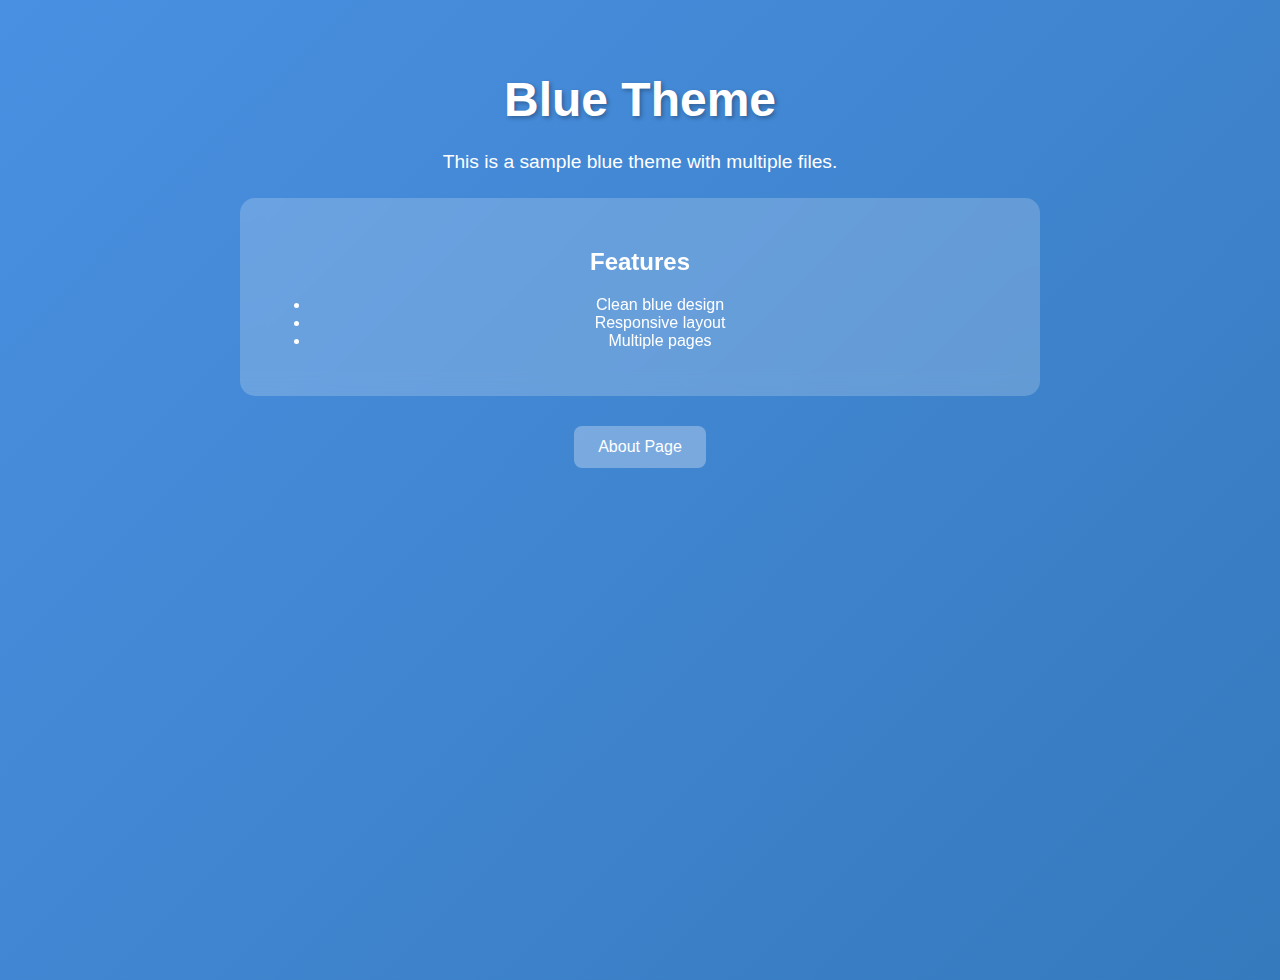
<file: themes/blue/index.html>
<!DOCTYPE html>
<html>
<head>
    <meta charset="UTF-8">
    <title>Blue Theme</title>
    <link rel="stylesheet" href="style.css">
</head>
<body>
    <div class="container">
        <h1>Blue Theme</h1>
        <p>This is a sample blue theme with multiple files.</p>
        <div class="box">
            <h2>Features</h2>
            <ul>
                <li>Clean blue design</li>
                <li>Responsive layout</li>
                <li>Multiple pages</li>
            </ul>
        </div>
        <a href="about.html" class="button">About Page</a>
    </div>
</body>
</html>
</file>
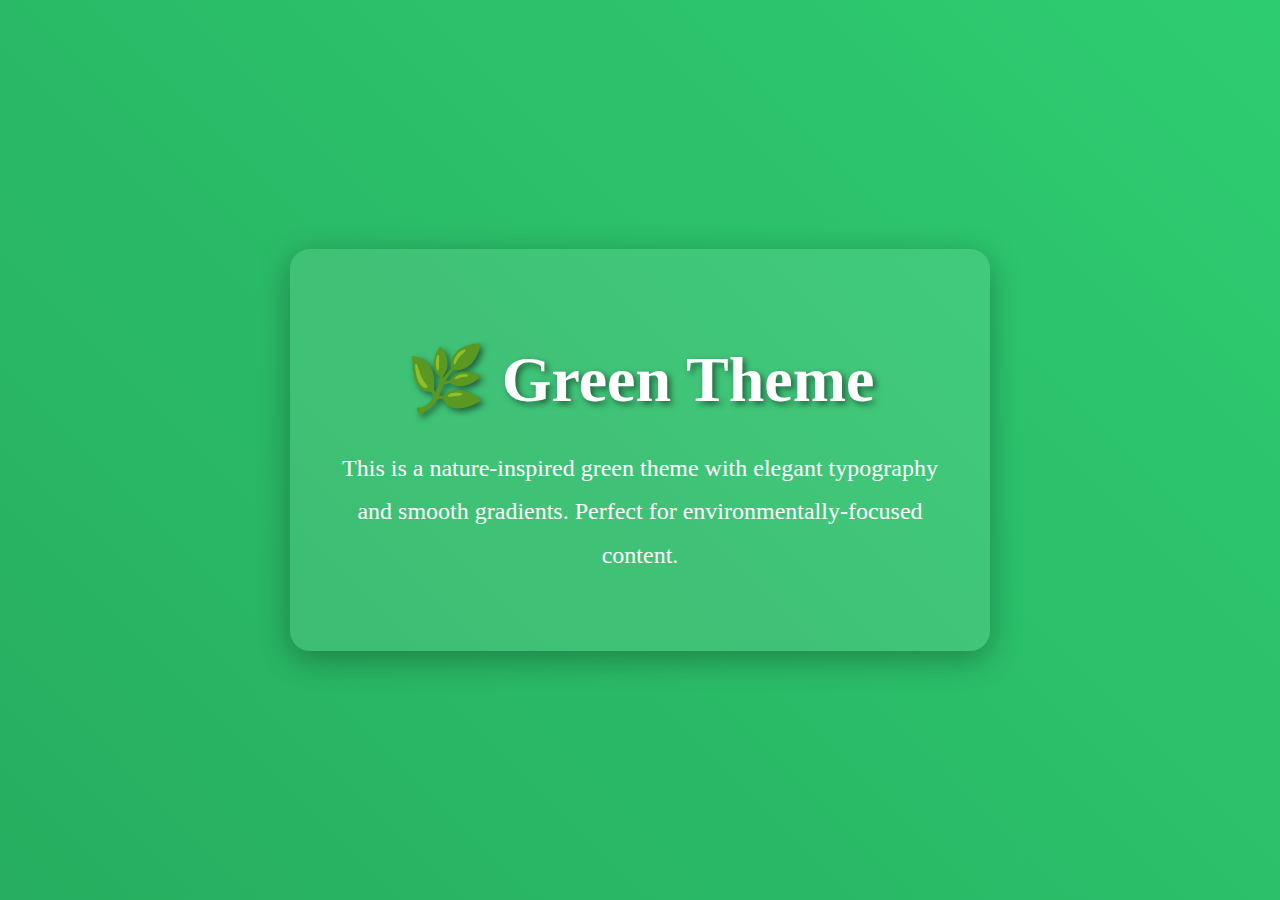
<file: themes/green/index.html>
<!DOCTYPE html>
<html>
<head>
    <meta charset="UTF-8">
    <title>Green Theme</title>
    <style>
        body {
            font-family: 'Georgia', serif;
            margin: 0;
            background: linear-gradient(45deg, #27ae60 0%, #2ecc71 100%);
            color: white;
            min-height: 100vh;
            display: flex;
            align-items: center;
            justify-content: center;
        }
        .content {
            text-align: center;
            background: rgba(255,255,255,0.1);
            padding: 50px;
            border-radius: 20px;
            box-shadow: 0 8px 32px rgba(0,0,0,0.3);
        }
        h1 {
            font-size: 4em;
            margin-bottom: 30px;
            text-shadow: 3px 3px 6px rgba(0,0,0,0.5);
        }
        p {
            font-size: 1.5em;
            line-height: 1.8;
            max-width: 600px;
        }
    </style>
</head>
<body>
    <div class="content">
        <h1>🌿 Green Theme</h1>
        <p>This is a nature-inspired green theme with elegant typography and smooth gradients. Perfect for environmentally-focused content.</p>
    </div>
</body>
</html>
</file>
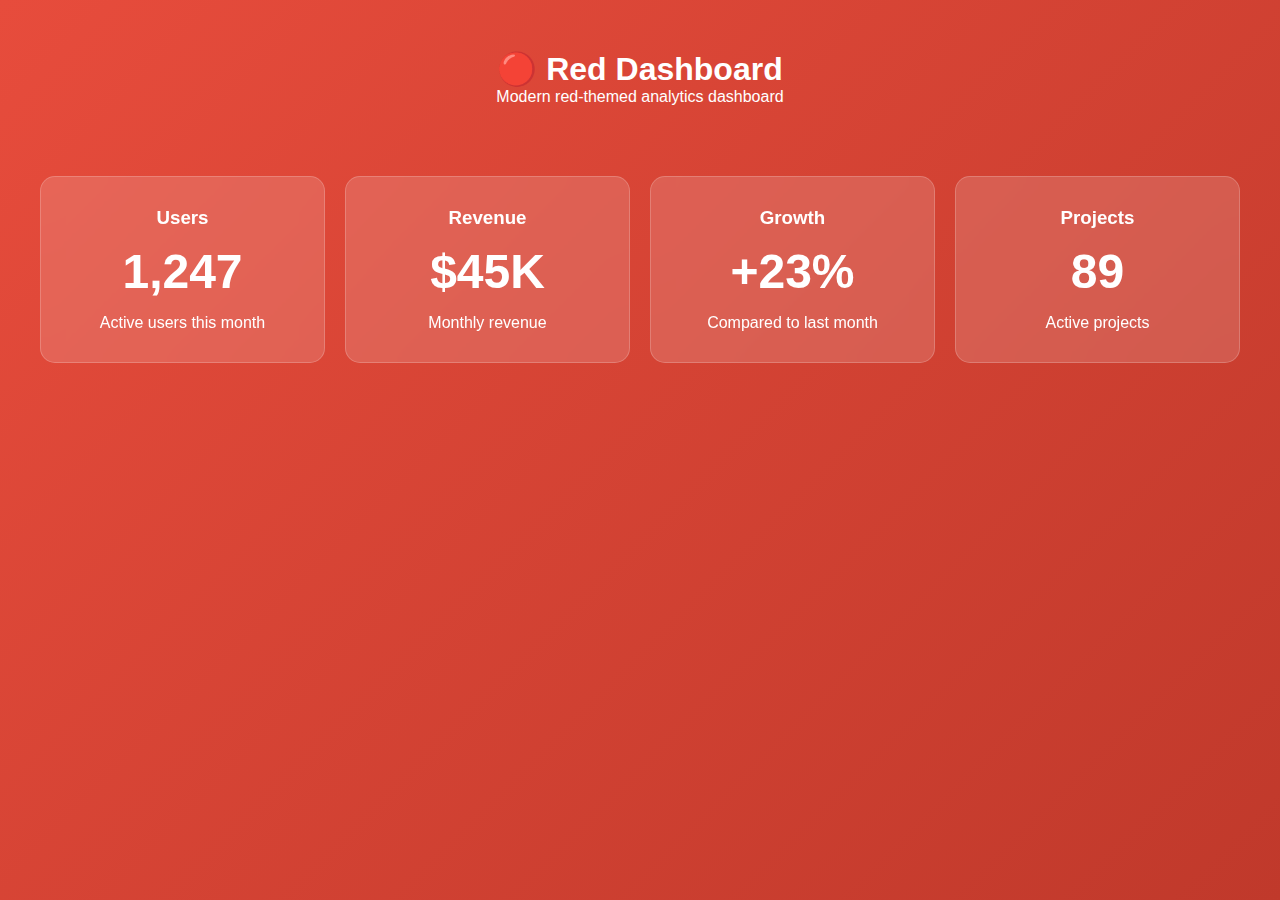
<file: themes/red/index.html>
<!DOCTYPE html>
<html>
<head>
    <meta charset="UTF-8">
    <title>Red Theme - Dashboard</title>
    <style>
        * { margin: 0; padding: 0; box-sizing: border-box; }
        body {
            font-family: 'Arial', sans-serif;
            background: linear-gradient(135deg, #e74c3c 0%, #c0392b 100%);
            color: white;
            min-height: 100vh;
            padding: 20px;
        }
        .header {
            text-align: center;
            margin-bottom: 40px;
            padding: 30px 0;
        }
        .grid {
            display: grid;
            grid-template-columns: repeat(auto-fit, minmax(250px, 1fr));
            gap: 20px;
            max-width: 1200px;
            margin: 0 auto;
        }
        .card {
            background: rgba(255,255,255,0.15);
            padding: 30px;
            border-radius: 15px;
            text-align: center;
            backdrop-filter: blur(10px);
            border: 1px solid rgba(255,255,255,0.2);
            transition: transform 0.3s;
        }
        .card:hover {
            transform: translateY(-10px);
        }
        .number {
            font-size: 3em;
            font-weight: bold;
            margin: 15px 0;
        }
    </style>
</head>
<body>
    <div class="header">
        <h1>🔴 Red Dashboard</h1>
        <p>Modern red-themed analytics dashboard</p>
    </div>
    
    <div class="grid">
        <div class="card">
            <h3>Users</h3>
            <div class="number">1,247</div>
            <p>Active users this month</p>
        </div>
        
        <div class="card">
            <h3>Revenue</h3>
            <div class="number">$45K</div>
            <p>Monthly revenue</p>
        </div>
        
        <div class="card">
            <h3>Growth</h3>
            <div class="number">+23%</div>
            <p>Compared to last month</p>
        </div>
        
        <div class="card">
            <h3>Projects</h3>
            <div class="number">89</div>
            <p>Active projects</p>
        </div>
    </div>
</body>
</html>
</file>
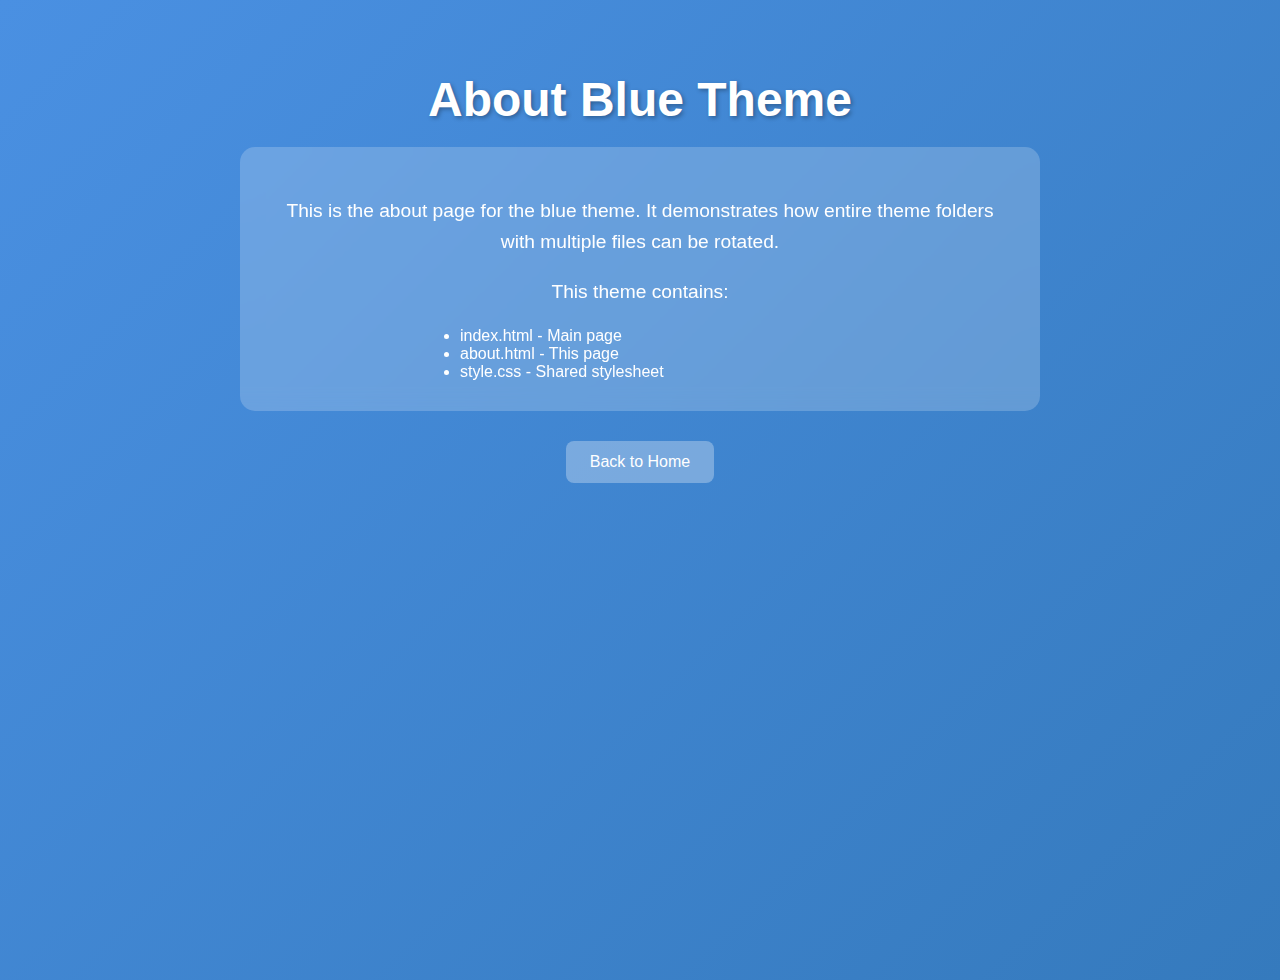
<file: themes/blue/about.html>
<!DOCTYPE html>
<html>
<head>
    <meta charset="UTF-8">
    <title>About - Blue Theme</title>
    <link rel="stylesheet" href="style.css">
</head>
<body>
    <div class="container">
        <h1>About Blue Theme</h1>
        <div class="box">
            <p>This is the about page for the blue theme. It demonstrates how entire theme folders with multiple files can be rotated.</p>
            <p>This theme contains:</p>
            <ul style="text-align: left; max-width: 400px; margin: 0 auto;">
                <li>index.html - Main page</li>
                <li>about.html - This page</li>
                <li>style.css - Shared stylesheet</li>
            </ul>
        </div>
        <a href="index.html" class="button">Back to Home</a>
    </div>
</body>
</html>
</file>
<file: themes/blue/style.css>
body {
    font-family: Arial, sans-serif;
    margin: 0;
    background: linear-gradient(135deg, #4a90e2 0%, #357abd 100%);
    color: white;
    min-height: 100vh;
    padding: 40px 20px;
}

.container {
    max-width: 800px;
    margin: 0 auto;
    text-align: center;
}

h1 {
    font-size: 3em;
    margin-bottom: 20px;
    text-shadow: 2px 2px 4px rgba(0,0,0,0.3);
}

p {
    font-size: 1.2em;
    line-height: 1.6;
}

.box {
    background: rgba(255,255,255,0.2);
    padding: 30px;
    border-radius: 15px;
    margin: 20px 0;
    backdrop-filter: blur(10px);
}

.button {
    display: inline-block;
    background: rgba(255,255,255,0.3);
    color: white;
    padding: 12px 24px;
    text-decoration: none;
    border-radius: 8px;
    margin: 10px;
    transition: background 0.3s;
}

.button:hover {
    background: rgba(255,255,255,0.5);
}
</file>
